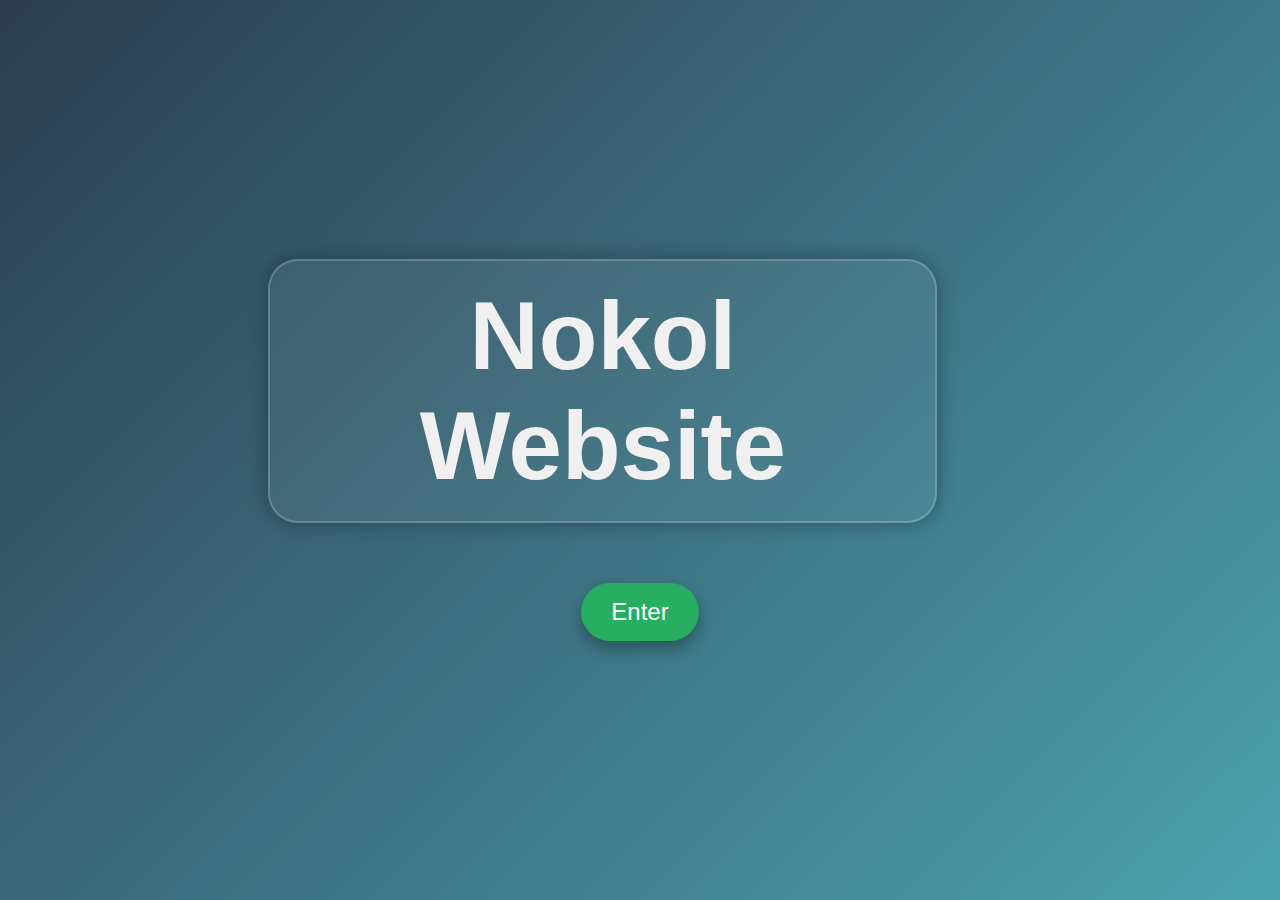
<file: index.html>
<!DOCTYPE html>
<html lang="en">
<head>
  <meta charset="UTF-8" />
  <meta name="viewport" content="width=device-width, initial-scale=1.0"/>
  <title>Nokol Website</title>
  <style>
    /* Base Reset & Layout */
    * {
      box-sizing: border-box;
      margin: 0;
      padding: 0;
    }

    body {
      background: linear-gradient(135deg, #2c3e50, #4ca1af);
      font-family: 'Segoe UI', Tahoma, Geneva, Verdana, sans-serif;
      color: #f0f0f0;
      display: flex;
      flex-direction: column;
      align-items: center;
      justify-content: center;
      min-height: 100vh;
      padding: 20px;
      text-align: center;
    }

    /* Heading */
    .web-heading {
      font-size: 3rem;
      background: rgba(255, 255, 255, 0.05);
      padding: 20px 40px;
      border: 2px solid #ffffff33;
      border-radius: 30px;
      box-shadow: 0 0 20px #00000055;
      margin-bottom: 60px;
      max-width: 90%;
      transition: transform 0.3s ease, box-shadow 0.3s ease;
    }

    .web-heading:hover {
      transform: scale(1.03);
      box-shadow: 0 0 30px #ffffff33;
    }

    /* Button */
    .button {
      font-size: 1.5rem;
      padding: 15px 30px;
      border-radius: 50px;
      background-color: #27ae60;
      border: none;
      color: white;
      cursor: pointer;
      transition: background-color 0.3s ease, transform 0.2s ease;
      box-shadow: 0 8px 16px rgba(0, 0, 0, 0.3);
    }

    .button a {
      text-decoration: none;
      color: inherit;
      display: block;
    }

    .button:hover {
      background-color: #2ecc71;
      transform: translateY(-5px);
    }

    /* Responsive text size for small devices */
    @media (max-width: 768px) {
      .web-heading {
        font-size: 2.2rem;
        padding: 15px 25px;
      }

      .button {
        font-size: 1.2rem;
        padding: 12px 24px;
      }
    }

    @media (max-width: 480px) {
      .web-heading {
        font-size: 1.8rem;
        padding: 10px 20px;
      }

      .button {
        font-size: 1rem;
        padding: 10px 20px;
      }
    }
  </style>

  <link rel="shortcut icon" href="pngimg.com - letter_n_PNG75.png" type="image/x-icon">
</head>
<body>
  <main>
    <div class="web-heading">
      <h1>Nokol Website</h1>
    </div>
    <div class="web-button">
      <button class="button"><a href="index1.html">Enter</a></button>
    </div>
  </main>
</body>
</html>
</file>
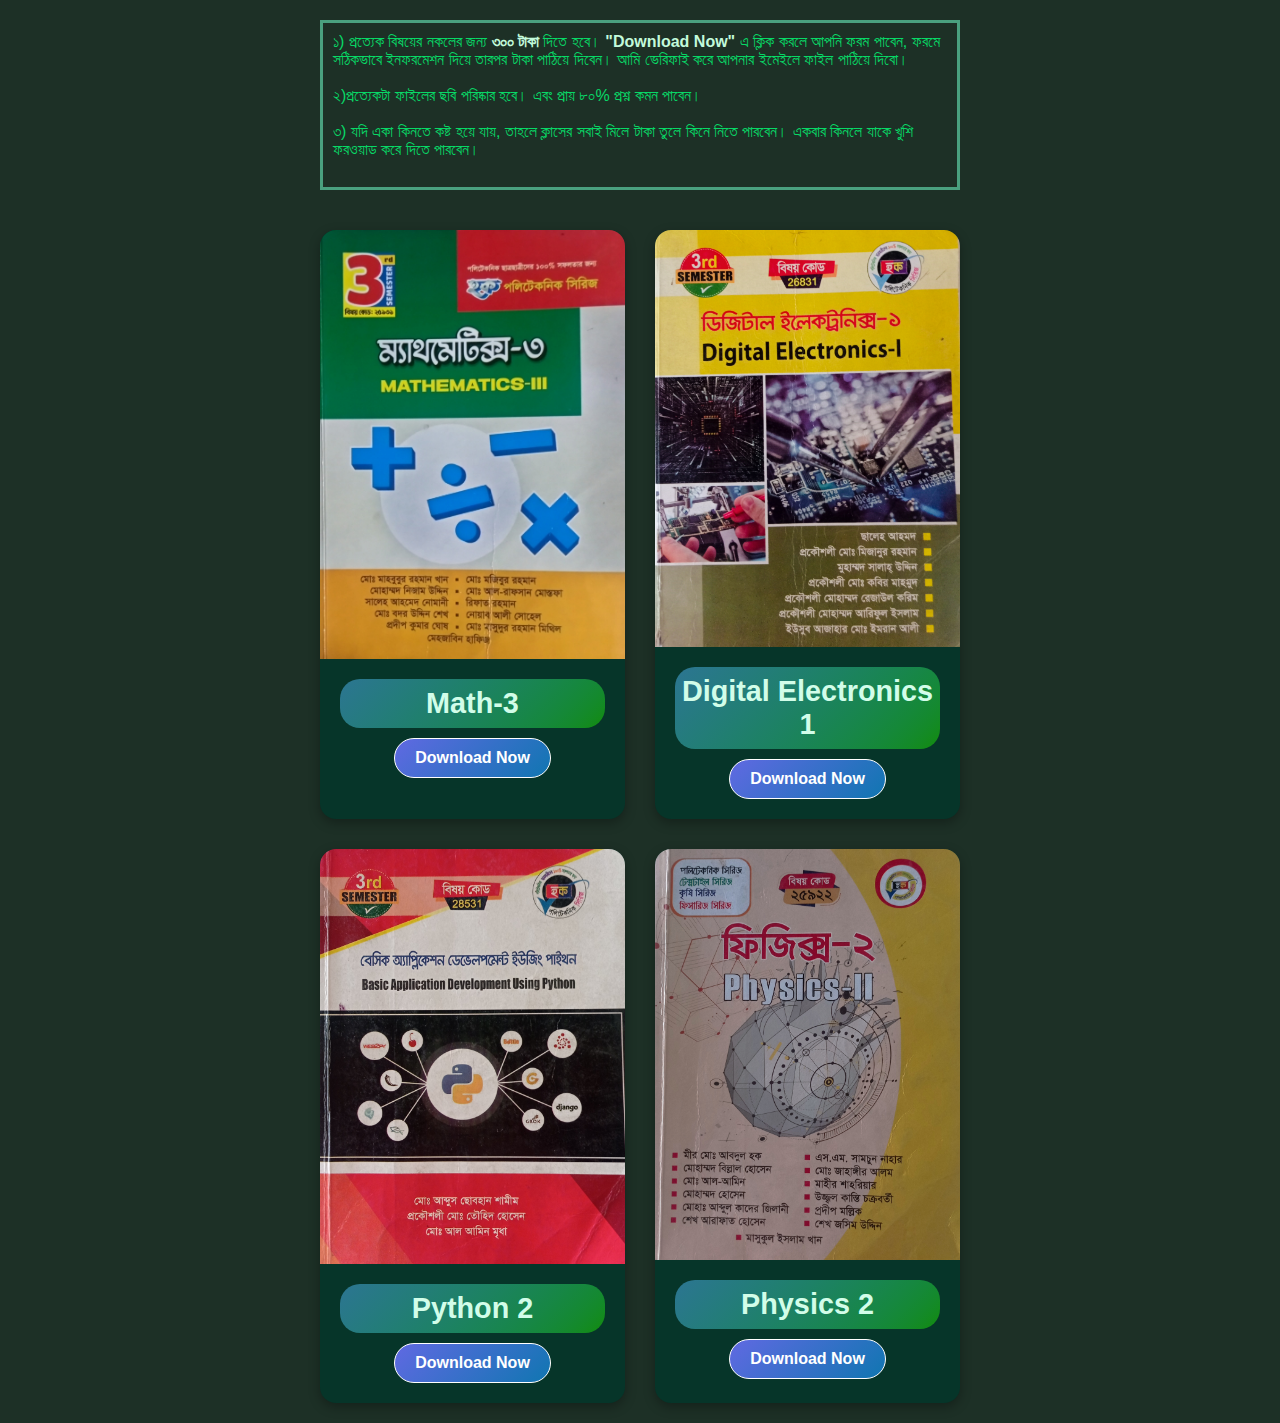
<file: computer third.html>
<!DOCTYPE html>
<html lang="en">
<head>
    <meta charset="UTF-8">
    <meta name="viewport" content="width=device-width, initial-scale=1.0">
    <title>Document</title>

  <link rel="shortcut icon" href="./images/logo.png" type="image/x-icon">

    <link rel="stylesheet" href="./computer third.css">
</head>
<body>
  <header>
    <div class="description">
    <p>১) প্রত্যেক বিষয়ের নকলের জন্য <span style="font-weight: 900; color: #c2fadb;">৩০০ টাকা</span> দিতে হবে। <span style="font-weight: 900; color: #c2fadb;">"Download Now"</span> এ ক্লিক করলে আপনি ফরম পাবেন, ফরমে সঠিকভাবে ইনফরমেশন দিয়ে তারপর টাকা পাঠিয়ে দিবেন। আমি ভেরিফাই করে আপনার ইমেইলে ফাইল পাঠিয়ে দিবো। 
      <br> <br>
      ২)প্রত্যেকটা ফাইলের ছবি পরিষ্কার হবে। এবং প্রায় ৮০% প্রশ্ন কমন পাবেন।
      <br> <br>
      ৩) যদি একা কিনতে কষ্ট হয়ে যায়, তাহলে ক্লাসের সবাই মিলে টাকা তুলে কিনে নিতে পারবেন। একবার কিনলে যাকে খুশি ফরওয়াড করে দিতে পারবেন।
      <br> <br>
    </p>
  </div>
</header>
<main>
    <section class="list">
      <div class="card">
        <div class="img">
          <img src="./images/Math 3.jpg" alt="Math-3 Material">
        </div>
        <div class="card-details">
        <h3>Math-3</h3>
        <a href="https://forms.gle/avoxnKjbqvLMyPDFA" target="_blank" rel="noopener">Download Now</a>
      </div>

      </div>

      <div class="card">
        <div class="img">
          <img src="./images/Digital Electronics.jpg" alt="Digital Electronics Material">
        </div>
        <div class="card-details">
          <h3>Digital Electronics 1</h3>
          <a href="https://forms.gle/avoxnKjbqvLMyPDFA">Download Now</a>
        </div>
      </div>

      <div class="card">
        <div class="img">
          <img src="./images/Python 2.jpg" alt="Digital Electronics Material">
        </div>
        <div class="card-details">
          <h3>Python 2</h3>
          <a href="https://forms.gle/avoxnKjbqvLMyPDFA">Download Now</a>
        </div>
      </div>

      <div class="card">
        <div class="img">
          <img src="./images/Physics 2.jpg" alt="Digital Electronics Material">
        </div>
        <div class="card-details">
          <h3>Physics 2</h3>
          <a href="https://forms.gle/avoxnKjbqvLMyPDFA">Download Now</a>
        </div>
      </div>
    </section>
    </main>
</body>
</html>
</file>
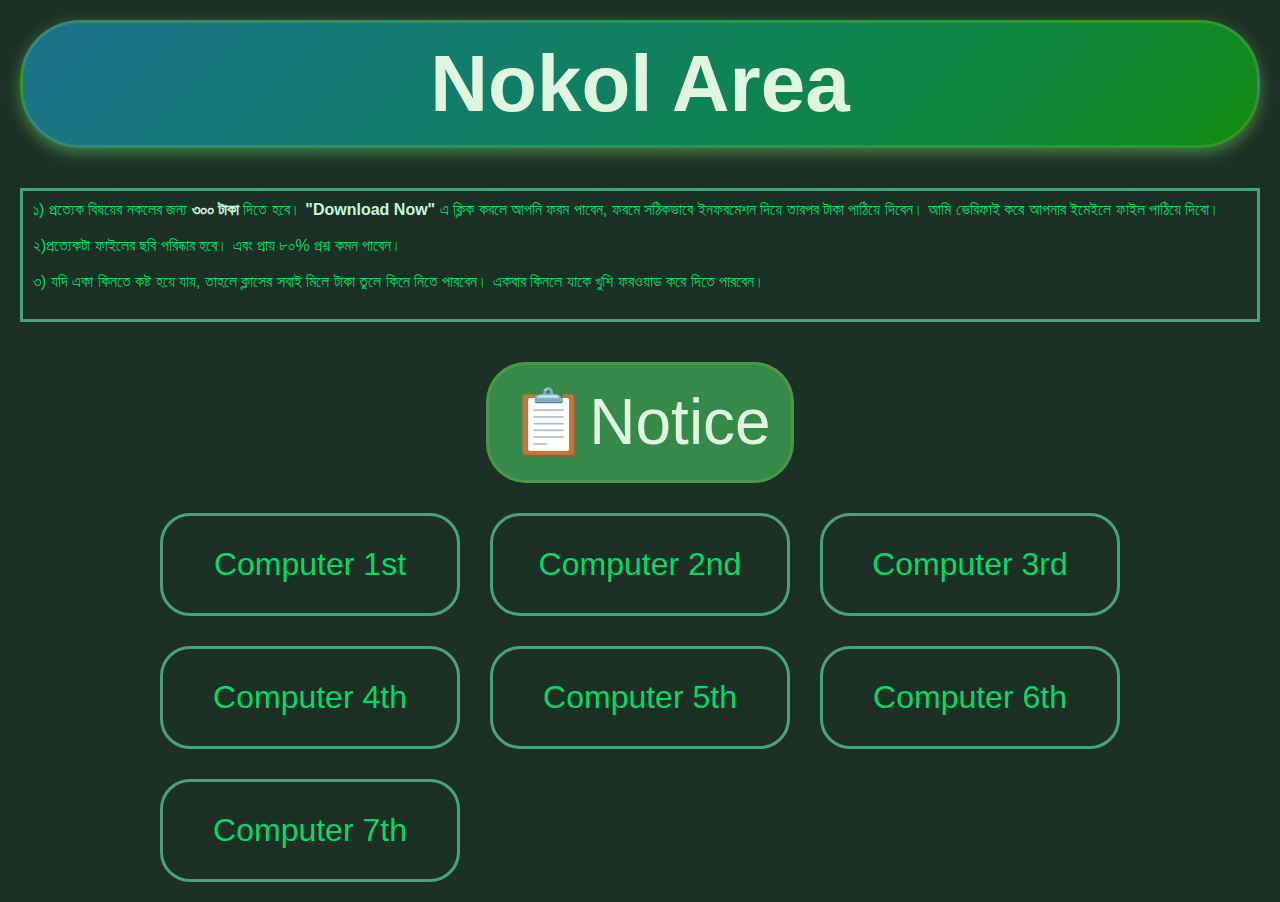
<file: index1.html>
<!DOCTYPE html>
<html lang="en">
<head>
  <meta charset="UTF-8" />
  <meta name="viewport" content="width=device-width, initial-scale=1.0"/>
  <title>Nokol Website</title>

  <link rel="shortcut icon" href="./images/logo.png" type="image/x-icon">

  <link rel="stylesheet" href="index1.css ">
</head>

<body>
  <main>
    <div class="title"><h1>Nokol Area</h1></div>

  <div class="description">
    <p>১) প্রত্যেক বিষয়ের নকলের জন্য <span style="font-weight: 900; color: #c2fadb;">৩০০ টাকা</span> দিতে হবে। <span style="font-weight: 900; color: #c2fadb;">"Download Now"</span> এ ক্লিক করলে আপনি ফরম পাবেন, ফরমে সঠিকভাবে ইনফরমেশন দিয়ে তারপর টাকা পাঠিয়ে দিবেন। আমি ভেরিফাই করে আপনার ইমেইলে ফাইল পাঠিয়ে দিবো। 
      <br> <br>
      ২)প্রত্যেকটা ফাইলের ছবি পরিষ্কার হবে। এবং প্রায় ৮০% প্রশ্ন কমন পাবেন।
      <br> <br>
      ৩) যদি একা কিনতে কষ্ট হয়ে যায়, তাহলে ক্লাসের সবাই মিলে টাকা তুলে কিনে নিতে পারবেন। একবার কিনলে যাকে খুশি ফরওয়াড করে দিতে পারবেন।
      <br> <br>
    </p>
  </div>

<section class="main-layout">
  <div class="layout1">
    <button class="layout1title"><a href="./images/নোটিশ.png">📋Notice</a></button>
  </div>
  
  <div class="layout2">
    <div class="layout2card"><a href="./.html">Computer 1st</a>
    </div>

    <div class="layout2card"><a href="./.html">Computer 2nd</a></div>


    <div class="layout2card"><a href="./computer third.html">Computer 3rd</a></div>
  

    <div class="layout2card"><a href="./.html">Computer 4th</a></div>
  

    <div class="layout2card"><a href="./.html">Computer 5th</a></div>
  

    <div class="layout2card"><a href="./.html">Computer 6th</a></div>
 

    <div class="layout2card"><a href="./.html">Computer 7th</a></div>
  </div>
    
</section>
  </main>
</body>
</html>
</file>
<file: computer third.css>
* {
      box-sizing: border-box;
      margin: 0;
      padding: 0;
    }

    body {
      background-color: #1d3026;
      font-family: 'Segoe UI', Tahoma, Geneva, Verdana, sans-serif;
      color: #f0f0f0;
      padding: 20px;
    }

 /* description */

    .description{
      max-width: calc(100% - 600px);
      margin: auto;
      border: 3px solid rgb(74, 160, 127);
      padding: 10px;
      margin-bottom: 40px;
      color: #08d866;
    
    }


    /* Card container */
    .list {
      display: grid;
      grid-template-columns: repeat(auto-fit, minmax(260px, 1fr));
      gap: 30px;
      max-width: calc(100% - 600px); /* 300px left + 300px right */
      margin: 0 auto;
    }

    .card {
      background-color: #063529;
      border-radius: 16px;
      overflow: hidden;
      box-shadow: 0 4px 12px rgba(0,0,0,0.3);
      transition: transform 0.3s ease;
      width: 100%;
    }

    .card:hover {
      transform: scale(1.02);
    }

    .card img {
      width: 100%;
      height: auto;
      display: block;
    }

    .card-details {
      padding: 20px;
      text-align: center;
    }

    .card-details h3 {
      font-size: 1.8rem;
      margin-bottom: 10px;
      background-image: linear-gradient(135deg, #2c7592, lch(50.33% 70.73 133.81));
      color:  rgb(210, 253, 233);
      padding: 8px 0;
      border-radius: 20px;
    }

 
.card-details a {
  display: inline-block;
  padding: 10px 20px;
  background-image: linear-gradient(135deg, #6069e2, #1076b1);
  color: white;
  text-decoration: none;
  border-radius: 25px;
  border: 1px solid;
  font-weight: bold;
  transition: transform 0.7s ;
}

  .card-details a:hover {
  background-image: linear-gradient(135deg, #483e37, #7d91ab);
  transform: scale(0.9);
  }

    /* Responsive Design */
    @media (max-width: 1200px) {
       .description{
        max-width: 100%;
     }

      .list {
        max-width: 100%;
        padding: 0 60px;
      }
    }

    @media (max-width: 768px) {
      .list {
        padding: 0 30px;
        grid-template-columns: 1fr;
      }

      .card-details h3 {
        font-size: 1.5rem;
      }

      .card-details a {
        font-size: 0.9rem;
        padding: 8px 16px;
      }
    }

    @media (max-width: 480px) {
      .card-details h3 {
        font-size: 1.2rem;
      }

      .card-details a {
        font-size: 0.85rem;
        padding: 6px 14px;
      }

      .list {
        padding: 0 16px;
      }
    }
</file>
<file: index1.css>
* {
      box-sizing: border-box;
      margin: 0;
      padding: 0;
    }

    body {
      background-color: #1d3026;
      font-family: 'Segoe UI', Tahoma, Geneva, Verdana, sans-serif;
      color: #f0f0f0;
      padding: 20px;
    }

    /* Title styling */
    .title {
      text-align: center;
      font-size: 2.5rem;
      color: rgb(224, 245, 224);
      background-image: linear-gradient(135deg, #1c728b, lch(50.33% 70.73 133.81));
      border: 3px solid rgba(143, 194, 67, 0.253);
      border-radius: 60px;
      padding: 15px 30px;
      margin-bottom: 40px;
      box-shadow: 0 5px 15px rgba(130, 250, 114, 0.4);
      transition: transform 0.3s ease, box-shadow 0.3s ease;
    }

    .title:hover {
      transform: scale(1.03);
      box-shadow: 0 10px 20px rgba(130, 250, 114, 0.6);
    }

    .description{
      max-width: calc(100% - 600px);
      margin: auto;
      border: 3px solid rgb(74, 160, 127);
      padding: 10px;
      margin-bottom: 40px;
      color: #08d866;
    
    }

    .main-layout{
      max-width: calc(100% - 600px);
      justify-content: space-between;
      align-items: center;
      margin: auto;
      display: flex;
    }

    .layout1title{
      font-size: 4rem;
      background-color: #358a4a;
      border: 3px solid rgba(143, 194, 67, 0.253);
      border-radius: 40px;
      padding: 20px;
      transition: transform 0.3s ease, box-shadow 0.3s ease;
    }

    .layout1title:hover{
      transform: scale(1.03);
    }

    .layout1title a{
      color: rgb(224, 245, 224);
      text-decoration: none;
    }

    .layout2{
      display: grid;
      grid-template-columns: repeat(3, 1fr);
      gap: 30px;
      
    }

    .layout2card{
      text-align: center;
      border: 1px solid;
      padding: 30px;
      border-radius: 30px;
      width: 300px;
      border: 3px solid rgb(74, 160, 127);
      font-size: 2rem;
      transition: transform 0.3s ease, box-shadow 0.3s ease;
    }

    .layout2card:hover {
      transform: scale(1.03);
    }

    .layout2card a{
      color: #08d866;
      text-decoration: none;
    }



    /* Responsive Design */
    @media (max-width: 1980px) {
     .description{
        max-width: 100%;
     }

     .main-layout{
      max-width: 100%;
      flex-direction: column;
      gap: 30px;
     }
    }

    @media (max-width: 980px) {
      .title {
        font-size: 2rem;
        padding: 10px 20px;
      }

      .main-layout{
      max-width: 100%;
      flex-direction: column;
      gap: 30px;
     }

     .layout1title{
      font-size: 3rem;
      padding: 20px 110px;
     }

     .layout2{
      display: grid;
      grid-template-columns: repeat(2, 1fr);
      
     }

     .layout2card{
      padding: 30px;
      border-radius: 30px;
      width: 200px;
     
      font-size: 1.5rem;
      
     }
    }

    @media (max-width: 480px) {
      .title {
        font-size: 1.6rem;
        padding: 8px 16px;
      }

      .main-layout{
      max-width: 100%;
      flex-direction: column;
      gap: 30px;
     }

     .layout1title{
      font-size: 3rem;
      border-radius: 40px;
      padding: 20px 80px;
     }

     .layout2{
      display: grid;
      grid-template-columns: repeat(1, 1fr);
     }

     .layout2card{
      padding: 30px;
      border-radius: 30px;
      width: 300px;
     
      font-size: 2rem;
     }
    }
</file>
